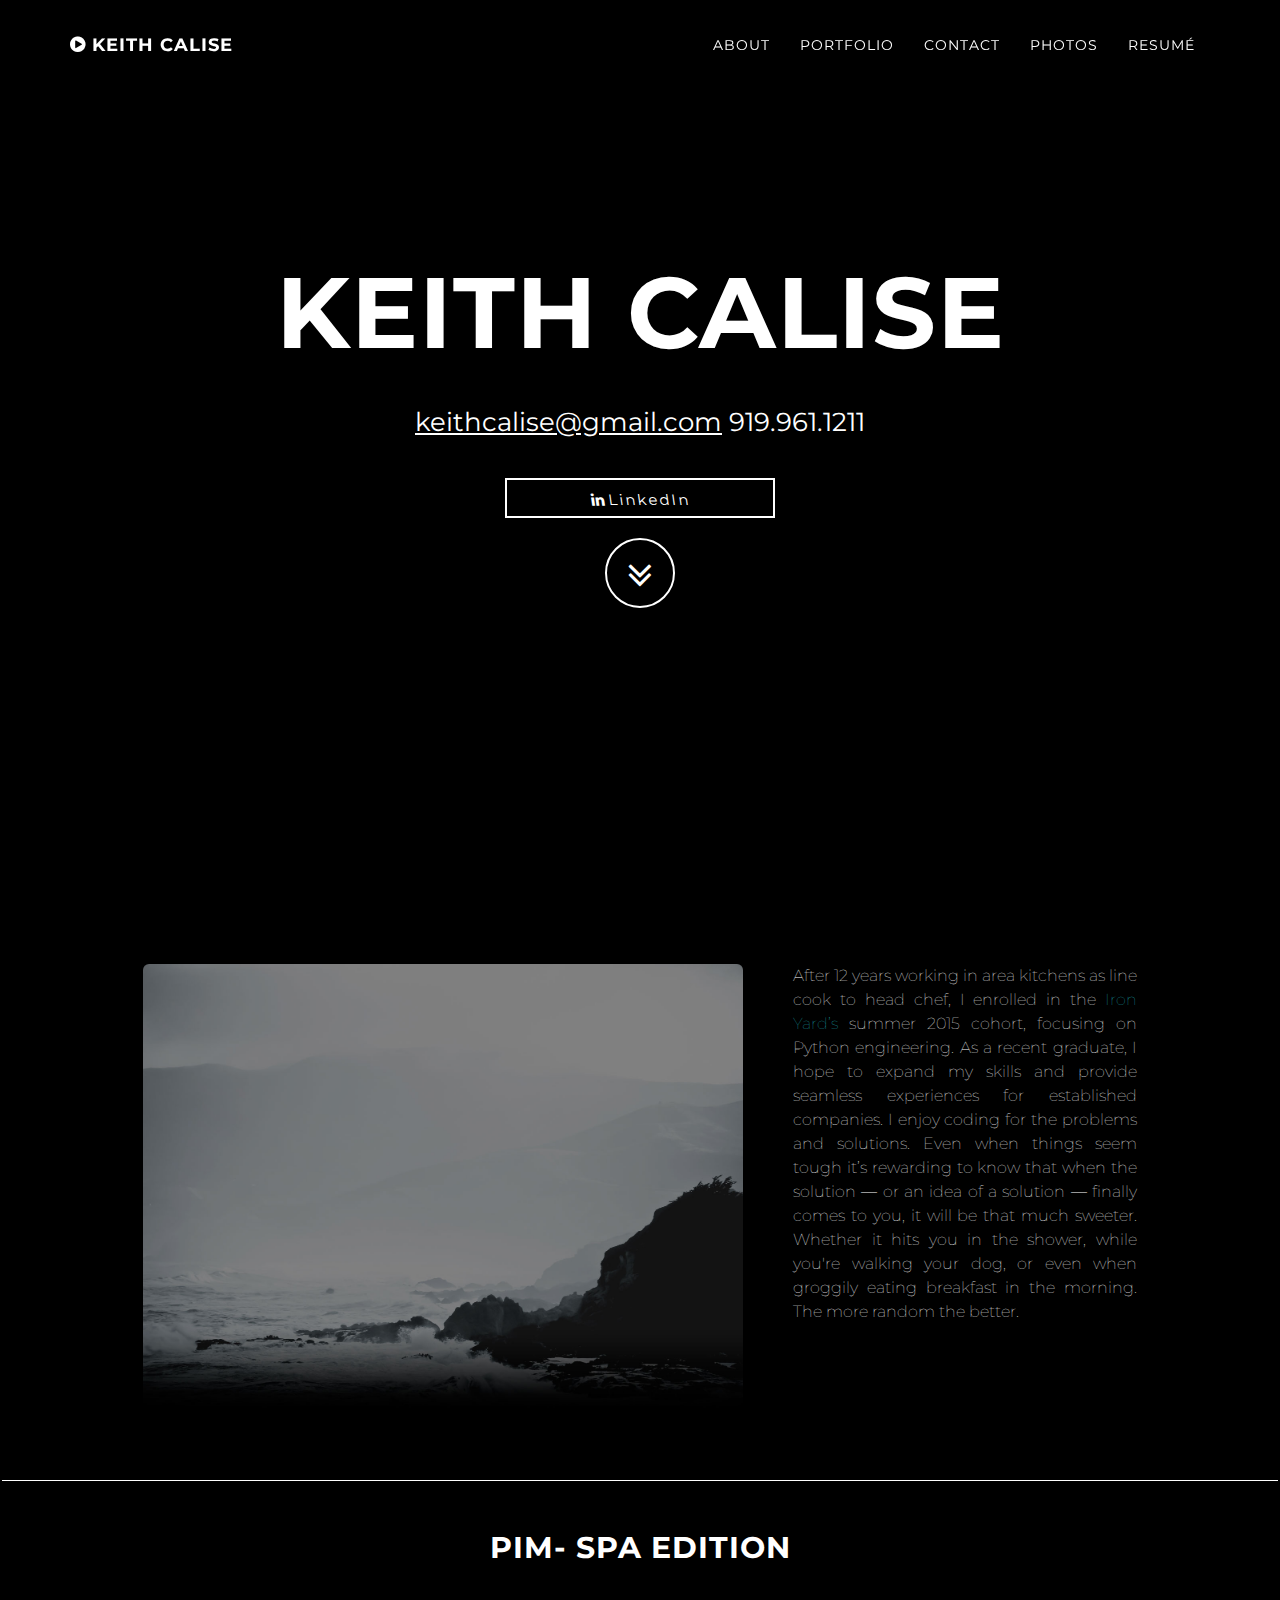
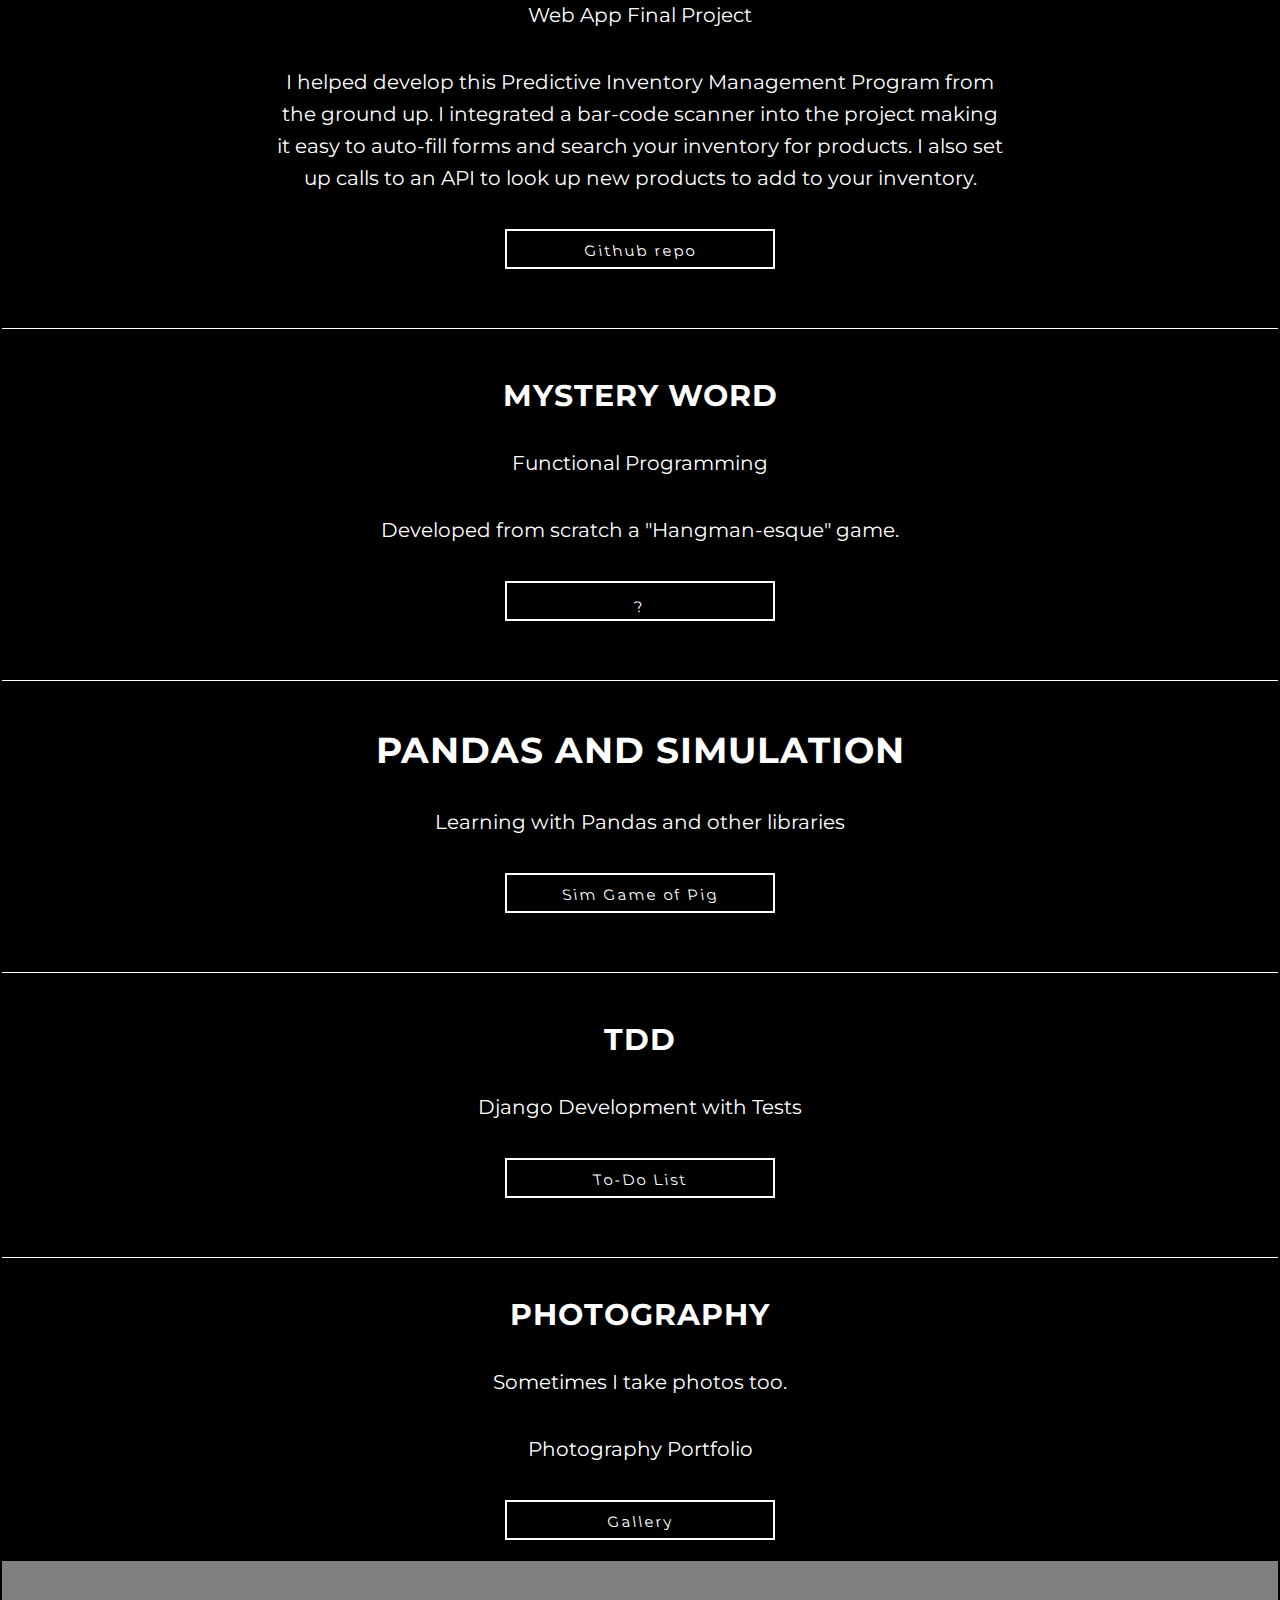
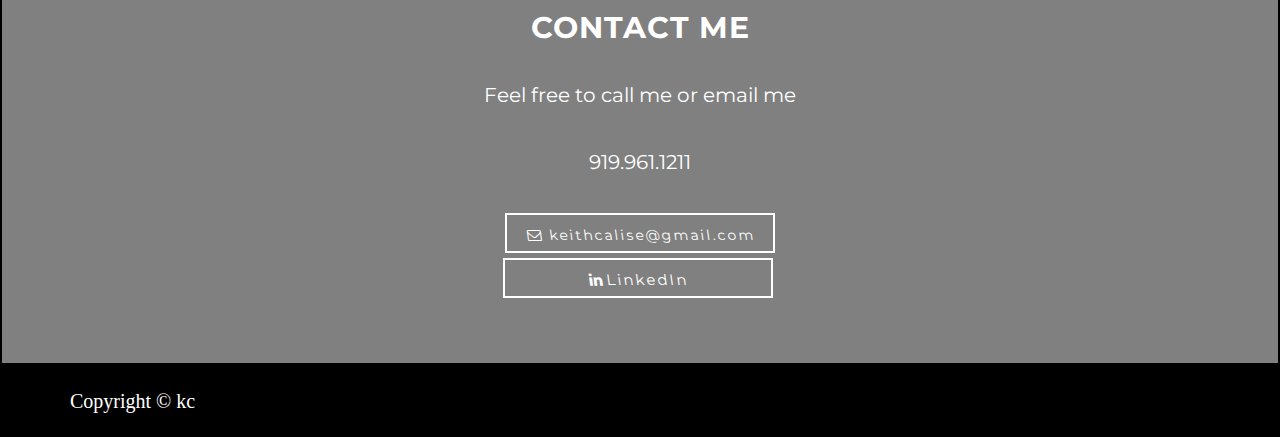
<file: index.html>
<!DOCTYPE html>

<html lang="en" ng-app="myApp">

<head>
    <!-- jQuery -->
    <script src="js/jquery.js"></script>
    <!-- load angular via CDN -->
    <script src="//code.angularjs.org/1.3.0-rc.1/angular.min.js"></script>
    <meta charset="utf-8">
        <meta http-equiv="X-UA-Compatible" content="IE=edge">
        <meta name="viewport" content="width=device-width, initial-scale=1.0">
        <meta name="description" content="Im here to help.">
        <meta name="author" content="Keith Calise">
        <link rel="icon" type="image/png" href="/favicon.ico"/>

        <title>Keith Calise</title>

        <!-- Bootstrap Core CSS -->
        <link href="css/bootstrap.min.css" rel="stylesheet">

        <!-- Custom CSS -->
        <link href="css/grayscale.css" rel="stylesheet">

        <!-- Custom Theme JavaScript -->
        <script src="js/grayscale.js"></script>
        <script src="js/app.js"></script>

        <!-- Custom Fonts -->
        <link href="font-awesome/css/font-awesome.min.css" rel="stylesheet" type="text/css">
        <link href="http://fonts.googleapis.com/css?family=Montserrat:400,700" rel="stylesheet" type="text/css">


        <!-- HTML5 Shim and Respond.js IE8 support of HTML5 elements and media queries -->
        <!-- WARNING: Respond.js doesn't work if you view the page via file:// -->
        <!--[if lt IE 9]>
        <script src="https://oss.maxcdn.com/libs/html5shiv/3.7.0/html5shiv.js"></script>
        <script src="https://oss.maxcdn.com/libs/respond.js/1.4.2/respond.min.js"></script>
        <![endif]-->
</head>

<body id="page-top" data-spy="scroll" data-target=".navbar-fixed-top">
<!-- <div id="header"></div> -->
<!-- Navigation -->
<nav class="navbar navbar-custom navbar-fixed-top" role="navigation">
	<div class="container">
		<div class="navbar-header">
			<button type="button" class="navbar-toggle" data-toggle="collapse" data-target=".navbar-main-collapse">
				<i class="fa fa-bars"></i>
			</button>
			<a class="navbar-brand page-scroll" href="#page-top">
				<i class="fa fa-play-circle"></i> <span>Keith Calise</span>
			</a>
		</div>

		<!-- Collect the nav links, forms, and other content for toggling -->
		<div class="collapse navbar-collapse navbar-right navbar-main-collapse">
			<ul class="nav navbar-nav">
				<!-- Hidden li included to remove active class from about link when scrolled up past about section -->
				<li class="hidden">
					<a href="#page-top"></a>
				</li>
				<li>
					<a class="page-scroll" href="#about">About</a>
				</li>
				<li>
					<a class="page-scroll" href="#download">Portfolio</a>
				</li>
				<li>
					<a class="page-scroll" href="#contact">Contact</a>
                </li>
                <li>
                    <a href="/photos.html">Photos</a>
                </li>
                <li>
                    <a href="KeithCalise.pdf">Resumé</a>
                </li>
			</ul>
		</div>
		<!-- /.navbar-collapse -->
	</div>
	<!-- /.container -->
</nav>

<!-- Intro Header -->
<header class="intro">
	<div class="intro-body">
		<div class="container">
			<div class="row">
				<div class="col-md-8 col-md-offset-2">
					<h1 class="brand-heading">Keith Calise</h1>
                        <p class="intro-text">
                        <a class="email" href="mailto:keithcalise@gmail.com">keithcalise@gmail.com</a>
                        919.961.1211</p>
                     <!-- <a href="https://github.com/Callus4815" target="_blank" class="button">
                <span class="shadow"></span>
                    <span class="wrapper">
                        <span class="bg"></span>
                        <span class="b-title" style="font-size:15px;"><i class="fa fa-github fa-fw"></i>Github</span>
                        <span class="bg"></span>
                    </span>
                </a> -->
                    <a href="https://www.linkedin.com/in/keithcalise" target="_blank" class="button">
                <span class="shadow"></span>
                    <span class="wrapper">
                        <span class="bg"></span>
                        <span class="b-title" style="font-size:15px;"><i class="fa fa-linkedin fa-fw"></i>LinkedIn</span>
                        <span class="bg"></span>
                    </span>
                </a>
					<p><a href="#about" class="btn btn-circle page-scroll">
						<i class="fa fa-angle-double-down animated"></i>
                        </a></p>
				</div>
			</div>
		</div>
	</div>
</header>

<!-- About Section -->
<section id="about">
    <div class="container-fluid">
    <div class="row-fluid">
        <div class="span4">
              <img src="img/intro-bg.jpg" alt="image" class="img-rounded" height="450" style="margin-right:50px;"/>
        </div>
    <div class="span8">
            <p>After 12 years working in area kitchens as line cook to head chef, I enrolled in the <a href="http://theironyard.com/locations/durham">Iron Yard’s</a> summer 2015 cohort, focusing on Python engineering. As a recent graduate, I hope to expand my skills and provide seamless experiences for established companies.
             I enjoy coding for the problems and solutions. Even when things seem tough it’s rewarding to know that when the solution — or an idea of a solution — finally comes to you, it will be that much sweeter. Whether it hits you in the shower, while you're walking your dog, or even when groggily eating breakfast in the morning. The more random the better.  </p>
        </div>
    </div>
    </div>


</section>



<!-- Download Section -->

<section id="download" class="content-section text-center" style="border: 2px solid black">
    <div class="download-section1">
        <div class="container">
            <div class="col-lg-8 col-lg-offset-2">
                <h2>PIM- spa edition</h2>
                <p>Web App Final Project</p>
                <p>I helped develop this Predictive Inventory Management Program from the ground up. I integrated a bar-code scanner into the
                project making it easy to auto-fill forms and search your inventory for products.  I also set up calls to an API to look up new products to
                add to your inventory.</p>
<!--                <a href="https://pim-spa.herokuapp.com" class="btn btn-default btn-lg">PIM</a>-->
                <!-- <a href="https://pim-spa.herokuapp.com" target="_blank" class="button">
                    <span class="shadow"></span>
                    <span class="wrapper">
                        <span class="bg"></span>
                        <span class="b-title">PIM-Live</span>
                        <span class="bg"></span>
                    </span>
                </a> -->
<!--                <a href="https://github.com/OrganicInventory/organic-repo" class="btn btn-default btn-lg">Github Repo</a>-->
                <a href="https://github.com/OrganicInventory/organic-repo" target="_blank" class="button">
                    <span class="shadow"></span>
                    <span class="wrapper">
                        <span class="bg"></span>
                        <span class="b-title">Github repo</span>
                        <span class="bg"></span>
                    </span>
                </a>
            </div>
        </div>
    </div>
</section>
<section id="download" class="content-section text-center" style="border: 2px solid black">
	<div class="download-section">
		<div class="container">
			<div class="col-lg-8 col-lg-offset-2">
				<h2>Mystery Word</h2>
				<p>Functional Programming</p>
                <p>Developed from scratch a "Hangman-esque" game.</p>
<!--				<a href=https://github.com/Callus4815/mystery-word class="btn btn-default btn-lg">?</a>-->
                <a href="https://github.com/Callus4815/mystery-word" target="_blank"   class="button">
                    <span class="shadow"></span>
                    <span class="wrapper">
                        <span class="bg"></span>
                        <span class="b-title" style="padding-top:4px;">?</span>
                        <span class="bg"></span>
                    </span>
                </a>
			</div>
		</div>
	</div>
</section>
<section id="download" class="content-section text-center" style="border: 2px solid black">
    <div class="download-section3">
        <div class="container">
            <div class="col-lg-8 col-lg-offset-2">
                <h1>Pandas and Simulation</h1>
                <p>Learning with Pandas and other libraries</p>
                <!-- <a href="https://github.com/Callus4815/Data_Vis" target="_blank" class="button">
                    <span class="shadow"></span>
                    <span class="wrapper">
                        <span class="bg"></span>
                        <span class="b-title" style="font-size:15px;">Data Visualizations</span>
                        <span class="bg"></span>
                    </span>
                </a> -->
                <a href="https://github.com/Callus4815/ultimate-pig" target="_blank" class="button">
                <span class="shadow"></span>
                    <span class="wrapper">
                        <span class="bg"></span>
                        <span class="b-title" style="font-size:15px;">Sim Game of Pig</span>
                        <span class="bg"></span>
                    </span>
                </a>
            </div>
        </div>
    </div>
</section>
<section id="download" class="content-section text-center" style="border: 2px solid black">
    <div class="download-section4">
        <div class="container">
            <div class="col-lg-8 col-lg-offset-2">
                <h2>TDD</h2>
                <p>Django Development with Tests</p>
                <a href="https://github.com/Callus4815/Test-Driven" target="_blank" class="button">
                <span class="shadow"></span>
                    <span class="wrapper">
                        <span class="bg"></span>
                        <span class="b-title" style="font-size:15px;">To-Do List</span>
                        <span class="bg"></span>
                    </span>
                </a>
            </div>
        </div>
    </div>
</section>
    <section id="download" class="content-section text-center" style="border: 2px solid black">
	<div class="download-section5">
		<div style="text-shadow: 1px 1px black; " class="container">
			<div class="col-lg-8 col-lg-offset-2" style="padding-top: 40px;">
				<h2>Photography</h2>
				<p>Sometimes I take photos too.</p>
                <p>Photography Portfolio</p>
                <a href="/photos" target="_blank" class="button">
                    <span class="shadow"></span>
                    <span class="wrapper">
                        <span class="bg"></span>
                        <span class="b-title">Gallery</span>
                        <span class="bg"></span>
                    </span>
                </a>
			</div>
		</div>
	</div>
</section>








<!-- Contact Section -->
<section id="contact" class="content-section text-center" style="border: 2px solid black;">
    <div class="download-section2">
        <div class="container">
            <div class="col-lg-8 col-lg-offset-2">
                <h2>Contact Me</h2>
                <p>Feel free to call me or email me</p>
                <p>919.961.1211</p>
                <a href="mailto:keithcalise@gmail.com" class="button">
                    <span class="shadow"></span>
                    <span class="wrapper">
                        <span class="bg"></span>
                        <span class="b-title" style="font-size:14px;"> <i class="fa fa-envelope-o" style="padding-left:2px;"></i> keithcalise@gmail.com</span>
                        <span class="bg"></span>
                    </span>
                </a>
            <ul class="list-inline banner-social-buttons">
                <!-- <a href="https://github.com/Callus4815" target="_blank" class="button">
                <span class="shadow"></span>
                    <span class="wrapper">
                        <span class="bg"></span>
                        <span class="b-title" style="font-size:15px;"><i class="fa fa-github fa-fw"></i>Github</span>
                        <span class="bg"></span>
                    </span>
                </a> -->
                <a href="https://www.linkedin.com/in/keithcalise" target="_blank" class="button">
                <span class="shadow"></span>
                    <span class="wrapper">
                        <span class="bg"></span>
                        <span class="b-title" style="font-size:15px;"><i class="fa fa-linkedin fa-fw"></i>LinkedIn</span>
                        <span class="bg"></span>
                    </span>
                </a>
            </ul>
        </div>
    </div>
    </div>
    </section>
<!--
<section id="contact" class="content-section text-center">
    <div class="container">
        <div class="col-lg-8 col-lg-offset-2">
            <h2>Contact Me</h2>
                <p>Feel free to call me, email me, or just say hello</p>
                <p>919.961.1211</p>

			    <p><a href="mailto:keithcalise@gmail.com">keithcalise@gmail.com</a>
			    </p>
			 <ul class="list-inline banner-social-buttons">

					<p>Or if you still send letters:</p>
                    <p>7000 Orchard Knoll Dr. Apex, NC 27539</p>

				<li>
					<a href="https://github.com/Callus4815" class="btn btn-default btn-lg"><i
							class="fa fa-github fa-fw"></i> <span class="network-name">Github</span></a>
				</li>
			</ul>
		</div>
    </div>
</section>
-->
<!-- Footer -->
<footer style="font-family:Indie Flower">
	<div class="container text-left">
		<p>Copyright &copy; kc</p>
	</div>
</footer>
<script src="js/jquery.easing.min.js"></script>
<!-- <div id="footer"></div> -->
</body>


</html>
</file>
<file: css/grayscale.css>
/*!
 * Start Bootstrap - Grayscale Bootstrap Theme (http://startbootstrap.com)
 * Code licensed under the Apache License v2.0.
 * For details, see http://www.apache.org/licenses/LICENSE-2.0.
 */

body {
    width: 100%;
    height: 100%;
    font-family: "Montserrat";
    color: #fff;
    /* background: url('../img/web-design-mrnokhei-albums-2434181.jpg'); */
    background: black;

}

html {
    width: 100%;
    height: 100%;
}


h1,
h2,
h3,
h4,
h5,
h6 {
    margin: 0 0 35px;
    text-transform: uppercase;
    font-family: "Montserrat","Helvetica Neue",Helvetica,Arial,sans-serif;
    font-weight: 700;
    letter-spacing: 1px;
}

p {
    margin: 0 0 25px;
    font-size: 14px;
    line-height: 1.3;
}

@media(min-width:768px) {
    p {
        margin: 0 0 35px;
        font-size: 20px;
        line-height: 1.6;
    }
}

a {
    color: #19a2ad;
    -webkit-transition: all .2s ease-in-out;
    -moz-transition: all .2s ease-in-out;
    transition: all .2s ease-in-out;
}

a:hover,
a:focus {
    text-decoration: none;
    color: #1d9b6c;
}

.light {
    font-weight: 400;
}

.navbar-custom {
    margin-bottom: 0;
    border-bottom: 1px solid rgba(255,255,255,.3);
    text-transform: uppercase;
    font-family: "Montserrat","Helvetica Neue",Helvetica,Arial,sans-serif;
    background-color: #000;
}

.navbar-custom .navbar-brand {
    font-weight: 700;
}

.navbar-custom .navbar-brand:focus {
    outline: 0;
}

.navbar-custom .navbar-brand .navbar-toggle {
    padding: 4px 6px;
    font-size: 16px;
    color: #fff;
}

.navbar-custom .navbar-brand .navbar-toggle:focus,
.navbar-custom .navbar-brand .navbar-toggle:active {
    outline: 0;
}

.navbar-custom a {
    color: #fff;
}

.navbar-custom .nav li a {
    -webkit-transition: background .3s ease-in-out;
    -moz-transition: background .3s ease-in-out;
    transition: background .3s ease-in-out;
}

.navbar-custom .nav li a:hover {
    outline: 0;
    color: rgba(255,255,255,.8);
    background-color: transparent;
}

.navbar-custom .nav li a:focus,
.navbar-custom .nav li a:active {
    outline: 0;
    background-color: transparent;
}

.navbar-custom .nav li.active {
    outline: 0;
}

.navbar-custom .nav li.active a {
    background-color: rgba(255,255,255,.3);
}

.navbar-custom .nav li.active a:hover {
    color: #fff;
}

@media(min-width:768px) {
    .navbar-custom {
        padding: 20px 0;
        border-bottom: 0;
        letter-spacing: 1px;
        background: 0 0;
        -webkit-transition: background .5s ease-in-out,padding .5s ease-in-out;
        -moz-transition: background .5s ease-in-out,padding .5s ease-in-out;
        transition: background .5s ease-in-out,padding .5s ease-in-out;
    }

    .navbar-custom.top-nav-collapse {
        padding: 0;
        border-bottom: 1px solid rgba(255,255,255,.3);
        background: #000;
    }
}

.intro {
    display: table;
    width: 100%;
    height: auto;
    padding: 100px 0;
    text-align: center;
    color: #fff;
    /* background: url(../img/intro-bg.jpg) no-repeat bottom center scroll; */
    background-color: #000;
    -webkit-background-size: cover;
    -moz-background-size: cover;
    background-size: cover;
    -o-background-size: cover;
}

.intro .intro-body {
    display: table-cell;
    vertical-align: middle;
}

.intro .intro-body .brand-heading {
    font-size: 40px;
}

.intro .intro-body .intro-text {
    font-size: 18px;
}

.intro .intro-body .intro-text .email {
    color: #FFFFFF;
    text-decoration: underline;
}

.intro .intro-body .intro-text .email:hover {
    color: wheat;
}

@media(min-width:768px) {
    .intro {
        height: 100%;
        padding: 0;
    }

    .intro .intro-body .brand-heading {
        font-size: 100px;
    }

    .intro .intro-body .intro-text {
        font-size: 26px;
    }
}

.btn-circle {
    width: 70px;
    height: 70px;
    margin-top: 15px;
    padding: 7px 16px;
    border: 2px solid #fff;
    border-radius: 100%!important;
    font-size: 40px;
    color: #fff;
    background: 0 0;
    -webkit-transition: background .3s ease-in-out;
    -moz-transition: background .3s ease-in-out;
    transition: background .3s ease-in-out;
}

.btn-circle:hover,
.btn-circle:focus {
    outline: 0;
    color: #fff;
    background: rgba(255,255,255,.1);
}

.btn-circle i.animated {
    -webkit-transition-property: -webkit-transform;
    -webkit-transition-duration: 1s;
    -moz-transition-property: -moz-transform;
    -moz-transition-duration: 1s;
}

.btn-circle:hover i.animated {
    -webkit-animation-name: pulse;
    -moz-animation-name: pulse;
    -webkit-animation-duration: 1.5s;
    -moz-animation-duration: 1.5s;
    -webkit-animation-iteration-count: infinite;
    -moz-animation-iteration-count: infinite;
    -webkit-animation-timing-function: linear;
    -moz-animation-timing-function: linear;
}

@-webkit-keyframes pulse {
    0% {
        -webkit-transform: scale(1);
        transform: scale(1);
    }

    50% {
        -webkit-transform: scale(1.2);
        transform: scale(1.2);
    }

    100% {
        -webkit-transform: scale(1);
        transform: scale(1);
    }
}

@-moz-keyframes pulse {
    0% {
        -moz-transform: scale(1);
        transform: scale(1);
    }

    50% {
        -moz-transform: scale(1.2);
        transform: scale(1.2);
    }

    100% {
        -moz-transform: scale(1);
        transform: scale(1);
    }
}

.content-section {
    padding-top: 100px;
}

.download-section {
    width: 100%;
    padding: 0 0;
    color: #fff;
    /* background: url(../img/riddler21.jpg) no-repeat center center scroll; */
    background-color: #000;
    border-top: 1px solid #FFFFFF;
    -webkit-background-size: cover;
    -moz-background-size: cover;
    background-size: cover;
    -o-background-size: cover;
}

.container1{
    /* font-family: Indie Flower; */

}
.download-section1 {
    width: 100%;
    padding: 0 0;
    color: #fff;
    /* background: url(../img/spa-spa-kamni-svechi-cvety-546.jpg) no-repeat center center scroll; */
    background-color: #000;
    border-top: 1px solid #FFFFFF;
    -webkit-background-size: cover;
    -moz-background-size: cover;
    background-size: cover;
    -o-background-size: cover;
}

.download-section2 {
    width: 100%;
    padding: 0 0;
    color: #fff;
    background: ;
    background-color: gray;
    -webkit-background-size: cover;
    -moz-background-size: cover;
    background-size: cover;
    -o-background-size: cover;
}

.download-section3 {
    width: 100%;
    padding: 0 0;
    color: #fff;
    /* background: url(../img/pandas2.jpg) no-repeat center center scroll; */
    background-color: #000;
    border-top: 1px solid #FFFFFF;
    -webkit-background-size: cover;
    -moz-background-size: cover;
    background-size: cover;
    -o-background-size: cover;
}

.download-section4 {
    width: 100%;
    padding: 0 0;
    color: #fff;
    /* background: url(../img/drop.jpg) no-repeat center center scroll; */
    background-color: #000;
    border-top: 1px solid #FFFFFF;
    -webkit-background-size: cover;
    -moz-background-size: cover;
    background-size: cover;
    -o-background-size: cover;

}

.download-section5 {
    width: auto;
    height: 300px;
    padding: 0 0;
    color: #fff;
    border-top: 1px solid #FFFFFF;
    background-color: #000;
    -webkit-background-size: cover;
    -moz-background-size: cover;
    background-size: cover;
    -o-background-size: cover;


}

#about {
    padding: 5% 10% 5% 10%;
}


#about p {
    clear: right;
    max-width: 100%;
    font-size: 16px;
    line-height: 1.5;
    font-weight: 100;
    text-align: justify;
}

#about img {
    float:left;
    max-width: 100%;
}



@media(min-width:767px) {
    .content-section {
        padding-top: 0px;
    }

    .download-section {
        padding: 50px 0;
    }
    .download-section1 {
        padding: 50px 0;
    }
    .download-section2 {
        padding: 50px 0;
    }
    .download-section3 {
        padding: 50px 0;
    }
    .download-section4 {
        padding: 50px 0;
    }

    #map {
        height: 400px;
        margin-top: 250px;
    }
}

.btn {
    border-radius: 0;
    text-transform: uppercase;
    font-family: Montserrat,"Helvetica Neue",Helvetica,Arial,sans-serif;
    font-weight: 400;
    -webkit-transition: all .3s ease-in-out;
    -moz-transition: all .3s ease-in-out;
    transition: all .3s ease-in-out;
}

.btn-default {
    border: 1px solid #fff;
    color: #fff;
    background-color: transparent;
}

.btn-default:hover,
.btn-default:focus {
    border: 1px solid #111211;
    outline: 1;
    color: #9b9898;
    background-color: transparent;
}

ul.banner-social-buttons {
    margin-top: 0;
}

@media(max-width:1199px) {
    ul.banner-social-buttons {
        margin-top: 15px;
    }
}

@media(max-width:767px) {
    ul.banner-social-buttons li {
        display: block;
        margin-bottom: 20px;
        padding: 0;
    }

    ul.banner-social-buttons li:last-child {
        margin-bottom: 0;
    }
}

footer {
    padding: 20px 0;
}

footer p {
    margin: 0;
}

::-moz-selection {
    text-shadow: none;
    background: #fcfcfc;
    background: rgba(255,255,255,.2);
}

::selection {
    text-shadow: none;
    background: #fcfcfc;
    background: rgba(255,255,255,.2);
}

img::selection {
    background: 0 0;
}

img::-moz-selection {
    background: 0 0;
}

body {
    webkit-tap-highlight-color: white);
}
.button {
  font-size: 15px;
  color: #FFFFFF;
  letter-spacing: 2px;
  text-align: center;
  line-height: 40px;
  min-height: 40px;
  opacity: 1;
  /* -webkit-transform: skewX(-8deg); */
          /* transform: skewX(-8deg); */
  display: inline-block;
  margin: 0 auto;
  padding: 0 15px;
  border: 2px solid #FFFFFF;
  text-decoration: none;
  position: relative;
  width: 270px;
}
.button .b-title {
  -webkit-transform: skewX(8deg);
          transform: skewX(8deg);
  display: block;
  position: relative;
  z-index: 2;
  -webkit-transition: color 0.3s linear;
  transition: color 0.3s linear;
  -webkit-transition-delay: 0.25s;
          transition-delay: 0.25s;
/* font-family: Indie Flower; */
}
.button .shadow {
  display: block;
  position: absolute;
  left: 0;
  width: 100%;
  height: 100%;
  box-shadow: 0px 0px 40px #FFFFFF;
  opacity: 0;
  -webkit-transition: opacity 0.3s linear;
  transition: opacity 0.3s linear;
}
.button .wrapper {
  position: absolute;
  width: 100%;
  height: 100%;
  top: 0;
  left: 0;
  white-space: nowrap;
  overflow: hidden;
}
.button .bg {
  width: 75%;
  height: 100%;
  background-color: #FFFFFF;
  position: absolute;
  left: -20%;
  top: 0;
  -webkit-transform: skewX(-32deg) translateY(-100%);
          transform: skewX(-32deg) translateY(-100%);
  -webkit-transition: -webkit-transform 0.25s cubic-bezier(0.19, 1, 0.22, 1);
  transition: -webkit-transform 0.25s cubic-bezier(0.19, 1, 0.22, 1);
  transition: transform 0.25s cubic-bezier(0.19, 1, 0.22, 1);
  transition: transform 0.25s cubic-bezier(0.19, 1, 0.22, 1), -webkit-transform 0.25s cubic-bezier(0.19, 1, 0.22, 1);
}
.button .bg:last-child {
  left: auto;
  right: -20%;
  -webkit-transform: skewX(-32deg) translateY(100%);
          transform: skewX(-32deg) translateY(100%);
}
.button:hover .bg {
  -webkit-transform: translateY(0%);
          transform: translateY(0%);
}
.button:hover .b-title {
  color: #000;

  -webkit-transition-delay: none;
          transition-delay: none;
}
.button:hover .shadow {
  opacity: 1;
}
.button.is-gold {
  color: #FFDF00;
  border-color: #FFDF00;
}
.button.is-gold .shadow {
  box-shadow: 0px 0px 40px #FFDF00;
}
.button.is-gold .bg {
  background-color: #FFDF00;
}
.button.is-silver {
  color: #c0c0c0;
  border-color: #c0c0c0;
}
.button.is-silver .shadow {
  box-shadow: 0px 0px 40px #c0c0c0;
}
.button.is-silver .bg {
  background-color: #c0c0c0;
}
.button.is-horizontal .bg {
  width: 120%;
}
.button.is-horizontal:hover .bg:first-child {
  -webkit-transform: translateY(-50%);
          transform: translateY(-50%);
}
.button.is-horizontal:hover .bg:last-child {
  -webkit-transform: translateY(50%);
          transform: translateY(50%);
}
.button.is-vertical .bg {
  top: 0;
  -webkit-transform: skewX(-8deg) translateY(0) translateX(-80%);
          transform: skewX(-8deg) translateY(0) translateX(-80%);
}
.button.is-vertical .bg:last-child {
  -webkit-transform: translateX(80%);
          transform: translateX(80%);
}
.button.is-vertical:hover .bg {
  -webkit-transform: translateX(0);
          transform: translateX(0);
}
</file>
